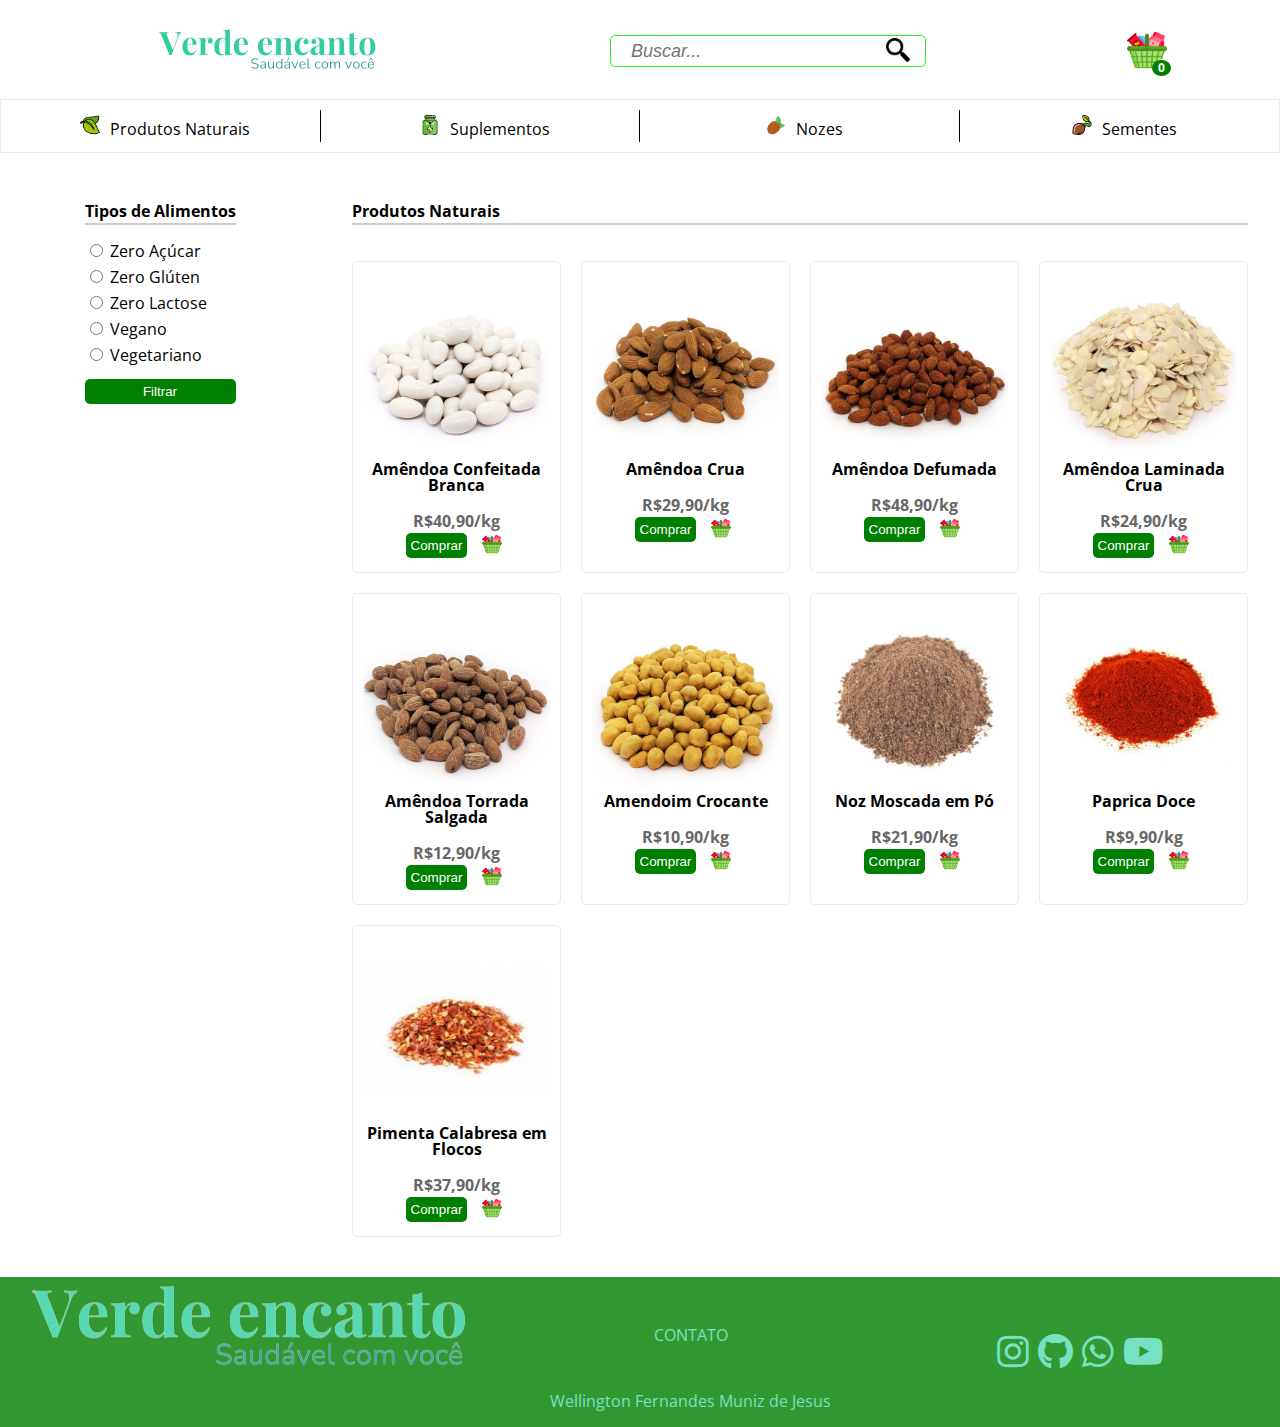
<file: html/index.html>
<!DOCTYPE html>
<html lang="pt-br">

<head>
    <meta charset="UTF-8">
    <meta name="viewport" content="width=device-width, initial-scale=1.0">
    <meta name="author" content="Wellington Fernandes Muniz de Jesus">
    <link rel="preconnect" href="https://fonts.googleapis.com">
    <link rel="preconnect" href="https://fonts.gstatic.com" crossorigin>
    <link href="https://fonts.googleapis.com/css2?family=Open+Sans:ital,wght@0,300..800;1,300..800&display=swap"
        rel="stylesheet">
    <link rel="stylesheet" href="https://cdnjs.cloudflare.com/ajax/libs/font-awesome/5.15.4/css/all.min.css">
    <link rel="stylesheet" href="../css/style.css">
    <title>Verde Encanto</title>
</head>

<body>
    <div class="container">
        <header>
            <div class="header-wrapper">
                <div>
                    <a href="#" target="_self">
                        <img id="page-logo" src="../img/main-page/verde_encanto-logo.png" alt="Logo verde encanto">
                    </a>
                </div>
                <form id="search-form" action="/search" method="GET">
                    <div id="search-box">
                        <input type="text" name="query" id="search-box-txt" placeholder="Buscar...">
                        <button type="submit">
                            <img src="../img/main-page/pesquisa-de-lupa.png" alt="Lupa de Busca">
                        </button>
                    </div>
                </form>
                <div id="cart-container">
                    <img id="logo-carrinho-header" src="../img/main-page/cesta_de_compras.png"
                        alt="Cesta de compras / Carrinho">
                    <span id="cart-counter">0</span>
                </div>
            </div>
        </header>

        <div class="nav-container">
            <div class="container">
                <nav>
                    <ul>
                        <div class="products-nav">
                            <li>
                                <a href="index.html" class="page-links">
                                    <figure class="product">
                                        <img src="../img/main-page/folha.png" alt="Folha Pesquisa">Produtos Naturais
                                    </figure>
                                </a>
                            </li>
                        </div>
                        <div class="products-nav">
                            <li>
                                <a href="supplements.html" class="page-links">
                                    <figure class="product">
                                        <img src="../img/main-page/suplemento-dietetico.png"
                                            alt="Suplemento Pesquisa">Suplementos
                                    </figure>
                                </a>
                            </li>
                        </div>
                        <div class="products-nav">
                            <li>
                                <a href="nuts.html" class="page-links">
                                    <figure class="product">
                                        <img src="../img/main-page/noz.png" alt="Nozes Pesquisa">Nozes
                                    </figure>
                                </a>
                            </li>
                        </div>
                        <div class="products-nav">
                            <li>
                                <a href="seeds.html" class="page-links">
                                    <figure class="product">
                                        <img src="../img/main-page/semente.png" alt="Semente Pesquisa">Sementes
                                    </figure>
                                </a>
                            </li>
                        </div>
                    </ul>
                </nav>
            </div>
        </div>

        <div class="main-container">
            <section id="lateral-menu">
                <fieldset id="food-type">
                    <legend>Tipos de Alimentos</legend>
                    <hr class="hr-food-filter">
                    <div>
                        <input class="lateral-filter" type="radio" id="zero_acucar" name="tipos-alimento">
                        <label for="zero_acucar">Zero Açúcar</label>
                    </div>
                    <div>
                        <input class="lateral-filter" type="radio" id="zero_gluten" name="tipos-alimento">
                        <label for="zero_gluten">Zero Glúten</label>
                    </div>
                    <div>
                        <input class="lateral-filter" type="radio" id="zero_lactose" name="tipos-alimento">
                        <label for="zero_lactose">Zero Lactose</label>
                    </div>
                    <div>
                        <input class="lateral-filter" type="radio" id="vegano" name="tipos-alimento">
                        <label for="vegano">Vegano</label>
                    </div>
                    <div>
                        <input class="lateral_filter" type="radio" id="vegetariano" name="tipos-alimento">
                        <label for="vegetariano">Vegetariano</label>
                    </div>
                    <div>
                        <input id="button-filter" type="button" value="Filtrar">
                    </div>
                </fieldset>
            </section>
            <section id="category-products">
                <legend>Produtos Naturais</legend>
                <hr class="hr-food-filter">
                <div class="products">
                    <li class="item">
                        <div class="product-image-wrapper">
                            <a href=""><img src="../img/products/amendoas/amendoa-confeitada-branca-granel.jpg"
                                    alt=""></a>
                        </div>
                        <div class="infobox">
                            <h2 class="product-name">Amêndoa Confeitada Branca</h2>
                            <div class="price">
                                <h2>R$40,90/kg</h2>
                            </div>
                            <div class="btn-add">
                                <div class="box-btn-left">
                                    <button class="buy-btn" type="button">Comprar</button>
                                </div>
                                <div class="box-btn-rigth">
                                    <button class="add-cart-btn" type="submit"><img
                                            src="../img/main-page/cesta_de_compras.png" class="logo-carrinho"
                                            alt="Adicionar ao Carrinho"></button>
                                </div>
                            </div>
                        </div>
                    </li>
                    <li class="item">
                        <div class="product-image-wrapper">
                            <a href=""><img src="../img/products/amendoas/amendoa-crua.jpg" alt=""></a>
                        </div>
                        <div class="infobox">
                            <h2 class="product-name">Amêndoa Crua</h2>
                            <div class="price">
                                <h2>R$29,90/kg</h2>
                            </div>
                            <div class="btn-add">
                                <div class="box-btn-left"><button class="buy-btn" type="button">Comprar</button></div>
                                <div class="box-btn-rigth"><button class="add-cart-btn" type="submit"><img
                                            src="../img/main-page/cesta_de_compras.png" class="logo-carrinho"
                                            alt="Adicionar ao Carrinho"></button></div>
                            </div>
                        </div>
                    </li>
                    <li class="item">
                        <div class="product-image-wrapper">
                            <a href=""><img src="../img/products/amendoas/amendoa-defumada-granel.jpg" alt=""></a>
                        </div>
                        <div class="infobox">
                            <h2 class="product-name">Amêndoa Defumada</h2>
                            <div class="price">
                                <h2>R$48,90/kg</h2>
                            </div>
                            <div class="btn-add">
                                <div class="box-btn-left"><button class="buy-btn" type="button">Comprar</button></div>
                                <div class="box-btn-rigth"><button class="add-cart-btn" type="submit"><img
                                            src="../img/main-page/cesta_de_compras.png" class="logo-carrinho"
                                            alt="Adicionar ao Carrinho"></button></div>
                            </div>
                        </div>
                    </li>
                    <li class="item">
                        <div class="product-image-wrapper">
                            <a href=""><img src="../img/products/amendoas/amendoa-laminada-crua-granel.jpg" alt=""></a>
                        </div>
                        <div class="infobox">
                            <h2 class="product-name">Amêndoa Laminada Crua</h2>
                            <div class="price">
                                <h2>R$24,90/kg</h2>
                            </div>
                            <div class="btn-add">
                                <div class="box-btn-left"><button class="buy-btn" type="button">Comprar</button></div>
                                <div class="box-btn-rigth"><button class="add-cart-btn" type="submit"><img
                                            src="../img/main-page/cesta_de_compras.png" class="logo-carrinho"
                                            alt="Adicionar ao Carrinho"></button></div>
                            </div>
                        </div>
                    </li>
                    <li class="item">
                        <div class="product-image-wrapper">
                            <a href=""><img src="../img/products/amendoas/amendoa-torrada-salgada-granel.jpg"
                                    alt=""></a>
                        </div>
                        <div class="infobox">
                            <h2 class="product-name">Amêndoa Torrada Salgada</h2>
                            <div class="price">
                                <h2>R$12,90/kg</h2>
                            </div>
                            <div class="btn-add">
                                <div class="box-btn-left"><button class="buy-btn" type="button">Comprar</button></div>
                                <div class="box-btn-rigth"><button class="add-cart-btn" type="submit"><img
                                            src="../img/main-page/cesta_de_compras.png" class="logo-carrinho"
                                            alt="Adicionar ao Carrinho"></button></div>
                            </div>
                        </div>
                    </li>
                    <li class="item">
                        <div class="product-image-wrapper">
                            <a href=""><img src="../img/products/amendoas/amendoim-crocante-granel.jpg" alt=""></a>
                        </div>
                        <div class="infobox">
                            <h2 class="product-name">Amendoim Crocante</h2>
                            <div class="price">
                                <h2>R$10,90/kg</h2>
                            </div>
                            <div class="btn-add">
                                <div class="box-btn-left"><button class="buy-btn" type="button">Comprar</button></div>
                                <div class="box-btn-rigth"><button class="add-cart-btn" type="submit"><img
                                            src="../img/main-page/cesta_de_compras.png" class="logo-carrinho"
                                            alt="Adicionar ao Carrinho"></button></div>
                            </div>
                        </div>
                    </li>
                    <li class="item">
                        <div class="product-image-wrapper">
                            <a href=""><img
                                    src="../img/products/amendoas/noz-moscada-em-po-granel-bela-cerealista-mini.jpg"
                                    alt=""></a>
                        </div>
                        <div class="infobox">
                            <h2 class="product-name">Noz Moscada em Pó</h2>
                            <div class="price">
                                <h2>R$21,90/kg</h2>
                            </div>
                            <div class="btn-add">
                                <div class="box-btn-left"><button class="buy-btn" type="button">Comprar</button></div>
                                <div class="box-btn-rigth"><button class="add-cart-btn" type="submit"><img
                                            src="../img/main-page/cesta_de_compras.png" class="logo-carrinho"
                                            alt="Adicionar ao Carrinho"></button>
                                </div>
                            </div>
                        </div>
                    </li>
                    <li class="item">
                        <div class="product-image-wrapper">
                            <a href=""><img src="../img/products/amendoas/paprica-doce-granel-bela-cerealista.jpeg"
                                    alt=""></a>
                        </div>
                        <div class="infobox">
                            <h2 class="product-name">Paprica Doce</h2>
                            <div class="price">
                                <h2>R$9,90/kg</h2>
                            </div>
                            <div class="btn-add">
                                <div class="box-btn-left"><button class="buy-btn" type="button">Comprar</button></div>
                                <div class="box-btn-rigth"><button class="add-cart-btn" type="submit"><img
                                            src="../img/main-page/cesta_de_compras.png" class="logo-carrinho"
                                            alt="Adicionar ao Carrinho"></button></div>
                            </div>
                        </div>
                    </li>
                    <li class="item">
                        <div class="product-image-wrapper">
                            <a href=""><img src="../img/products/amendoas/pimenta-calabresa-em-flocos.jpg" alt=""></a>
                        </div>
                        <div class="infobox">
                            <h2 class="product-name">Pimenta Calabresa em Flocos</h2>
                            <div class="price">
                                <h2>R$37,90/kg</h2>
                            </div>
                            <div class="btn-add">
                                <div class="box-btn-left"><button class="buy-btn" type="button">Comprar</button></div>
                                <div class="box-btn-rigth"><button class="add-cart-btn" type="submit"><img
                                            src="../img/main-page/cesta_de_compras.png" class="logo-carrinho"
                                            alt="Adicionar ao Carrinho"></button></div>
                            </div>
                        </div>
                    </li>
                </div>
            </section>
        </div>
        <footer>
            <section>
                <figure><img src="../img/main-page/verde_encanto-logo.png" alt="Logo Footer"></figure>
                <div>
                    <h3 id="contact"><a href="../html/form.html">CONTATO</a></h3>
                    <p id="myName">Wellington Fernandes Muniz de Jesus</p>
                </div>
                <div id="extern-icons">
                    <a href="https://www.instagram.com//wfmunizj" target="_blank"><i class="fab fa-instagram"
                            id="ig"></i></a>
                    <a href="http://www.github.com/wfmunizj" target="_blank"><i class="fab fa-github" id="git"></i></a>
                    <a href="https://wa.me/+5511998309108" target="_blank"><i class="fab fa-whatsapp" id="wpp"></i></a>
                    <a href="https://youtu.be/6gyb30Dkxr0" target="_blank"><i class="fab fa-youtube"></i></a>
                </div>
            </section>
        </footer>
    </div>

    <script src="../js/script.js"></script>
</body>

</html>
</file>
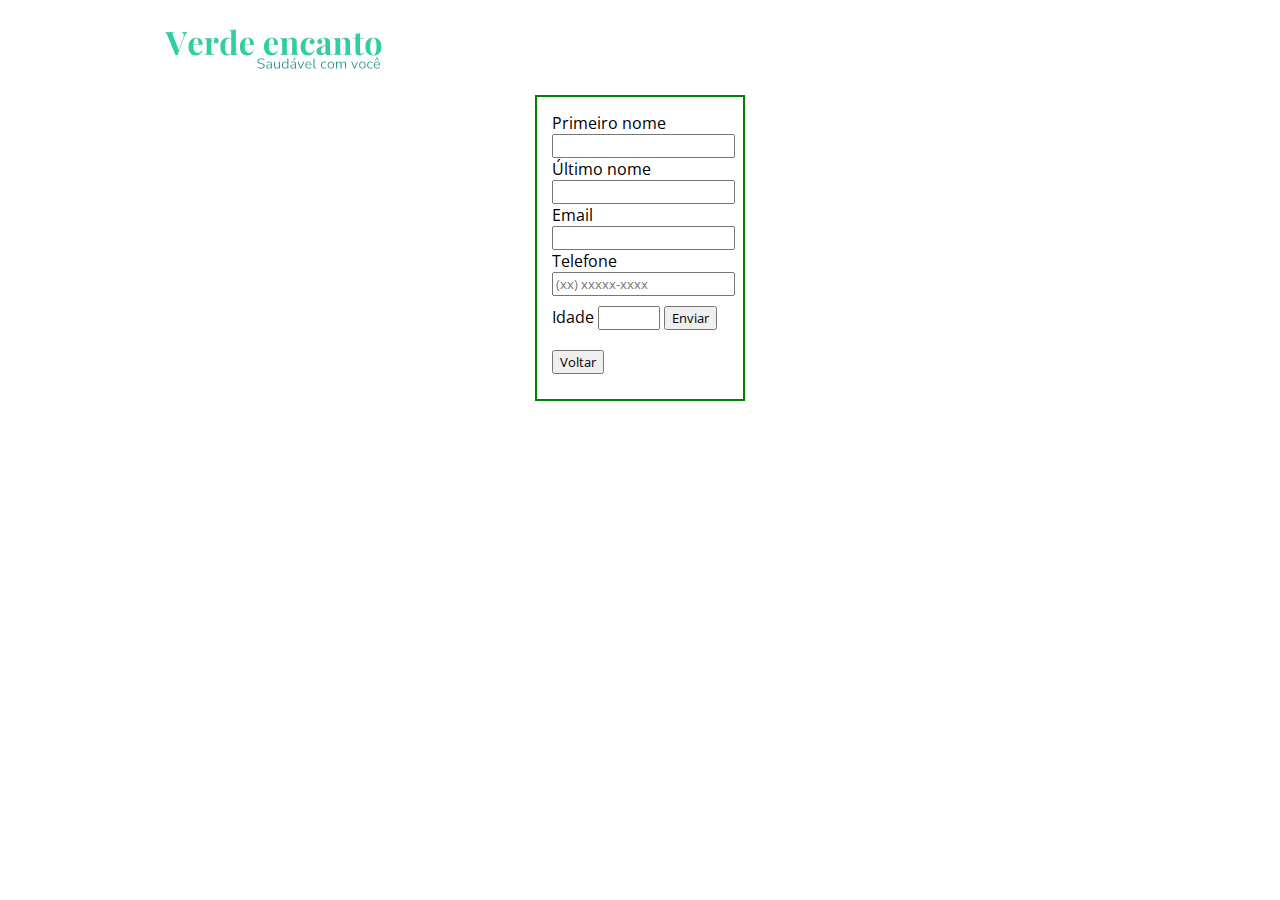
<file: html/form.html>
<!DOCTYPE html>
<html lang="pt-br">

<head>
    <meta charset="UTF-8">
    <meta name="viewport" content="width=device-width, initial-scale=1.0">
    <meta name="author" content="Wellington Fernandes Muniz de Jesus">
    <link rel="preconnect" href="https://fonts.googleapis.com">
    <link rel="preconnect" href="https://fonts.gstatic.com" crossorigin>
    <link href="https://fonts.googleapis.com/css2?family=Open+Sans:ital,wght@0,300..800;1,300..800&display=swap"
        rel="stylesheet">
    <link rel="stylesheet" href="/css/form-page.css">
    <title>Verde Encanto</title>
</head>

<body>
    <div class="container">
        <header>
            <div class="header-wrapper">
                <div>
                    <a href="/html/index.html" target="_self">
                        <img id="page-logo" src="../img/main-page/verde_encanto-logo.png" alt="Logo verde encanto">
                    </a>
                </div>
            </div>
        </header>
        <section>
            <form id="mainForm">
                <label for="fname">Primeiro nome
                    <input id="fname" type="text" required>
                </label>
                <span class="error" id="fnameError"></span>
                <label for="lname">Último nome
                    <input id="lname" type="text" required>
                </label>
                <span class="error" id="lnameError"></span>
                <label for="email">Email
                    <input id="email" type="email" required>
                </label>
                <span class="error" id="emailError"></span>
                <label for="telNo">Telefone
                    <input id="telNo" type="tel" placeholder="(xx) xxxxx-xxxx" pattern="\(\d{2}\) \d{5}-\d{4}" required>
                </label>
                <span class="error" id="telNoError"></span>
                <label for="age">Idade
                    <input id="age" type="number" min="0" max="120" required>
                </label>
                <span class="error" id="ageError"></span>
                <button type="button" id="send">Enviar</button>
                <button type="button" id="back"><a href="index.html">Voltar</a></button>
            </form>
        </section>
    </div>

    <script>
        document.getElementById('send').addEventListener('click', function () {
            const form = document.getElementById('mainForm');
            let isValid = true;

            document.querySelectorAll('.error').forEach(error => error.textContent = '');

            const fname = document.getElementById('fname');
            if (!fname.value.trim()) {
                document.getElementById('fnameError').textContent = 'Por favor, insira o primeiro nome.';
                isValid = false;
            }

            const lname = document.getElementById('lname');
            if (!lname.value.trim()) {
                document.getElementById('lnameError').textContent = 'Por favor, insira o último nome.';
                isValid = false;
            }

            const email = document.getElementById('email');
            if (!email.validity.valid) {
                document.getElementById('emailError').textContent = 'Por favor, insira um email válido.';
                isValid = false;
            }

            const telNo = document.getElementById('telNo');
            if (!telNo.validity.valid) {
                document.getElementById('telNoError').textContent = 'Por favor, insira um telefone válido no formato (xx) xxxxx-xxxx.';
                isValid = false;
            }

            const age = document.getElementById('age');
            if (!age.validity.valid) {
                document.getElementById('ageError').textContent = 'Por favor, insira uma idade válida (0-120).';
                isValid = false;
            }

            if (isValid) {
                alert('Formulário enviado com sucesso!');
                form.reset(); 
            }
        });
    </script>
</body>

</html>
</file>
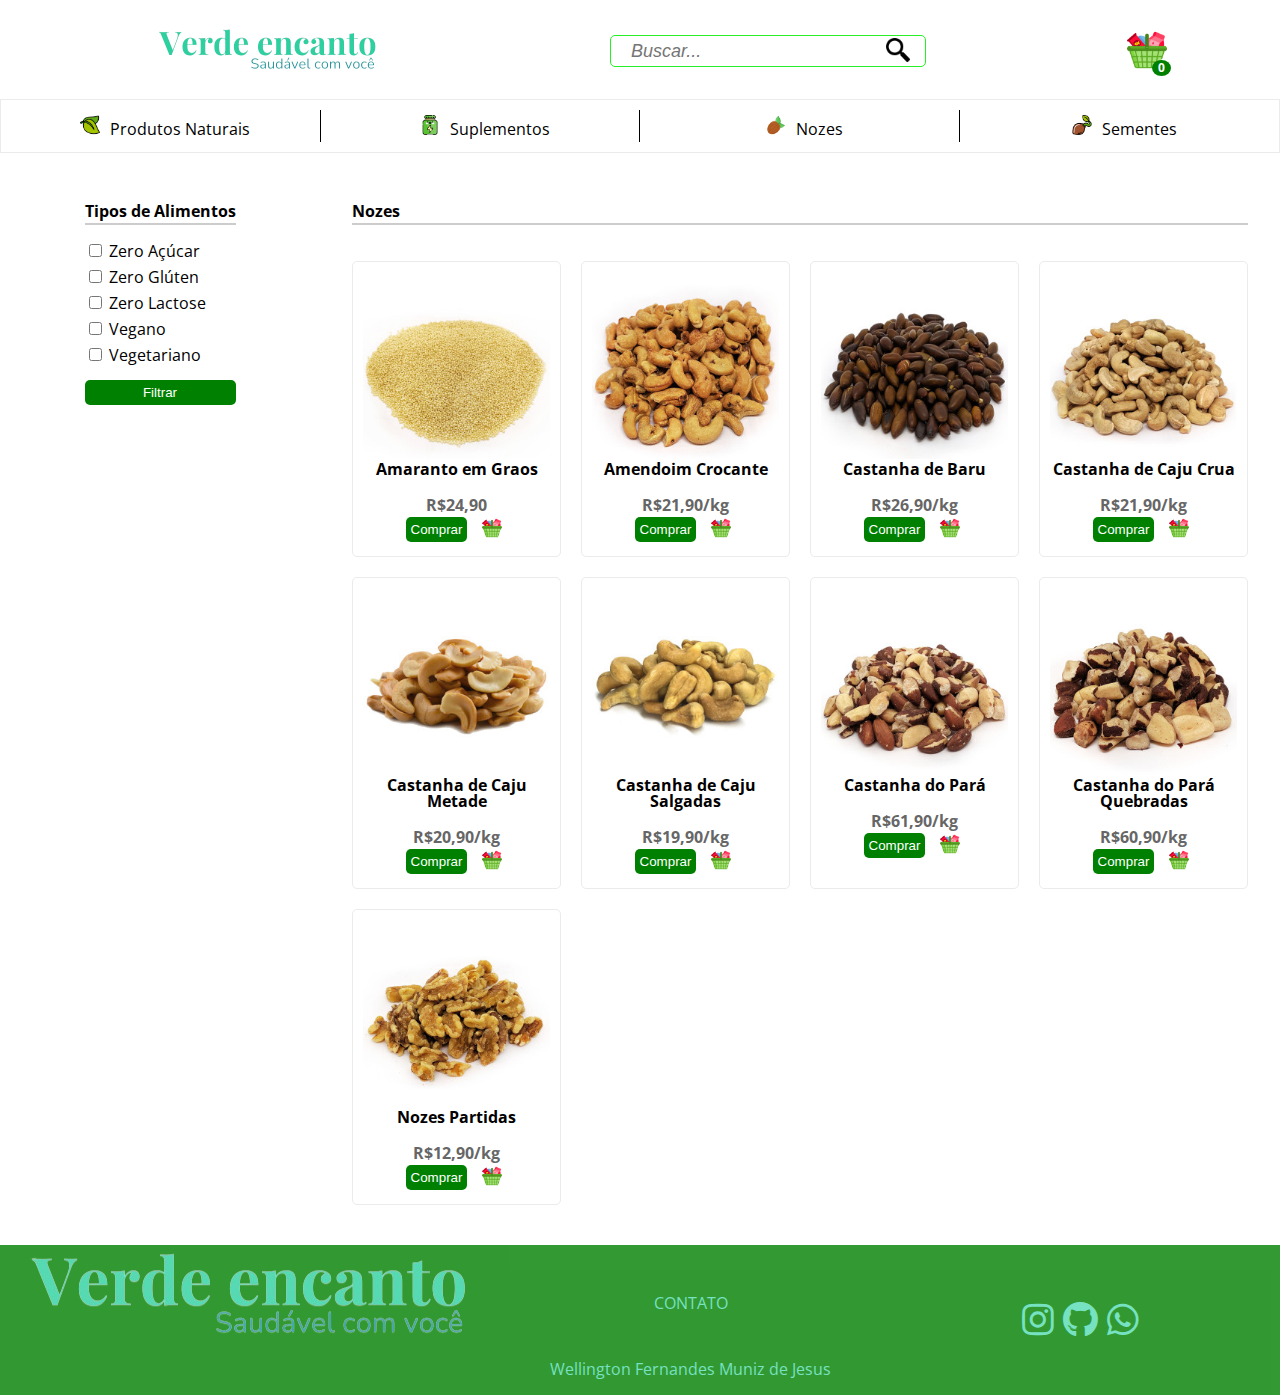
<file: html/nuts.html>
<!DOCTYPE html>
<html lang="pt-br">

<head>
    <meta charset="UTF-8">
    <meta name="viewport" content="width=device-width, initial-scale=1.0">
    <meta name="author" content="Wellington Fernandes Muniz de Jesus">
    <link rel="preconnect" href="https://fonts.googleapis.com">
    <link rel="preconnect" href="https://fonts.gstatic.com" crossorigin>
    <link href="https://fonts.googleapis.com/css2?family=Open+Sans:ital,wght@0,300..800;1,300..800&display=swap"
        rel="stylesheet">
    <link rel="stylesheet" href="https://cdnjs.cloudflare.com/ajax/libs/font-awesome/5.15.4/css/all.min.css">
    <link rel="stylesheet" href="../css/style.css">
    <title>Verde Encanto</title>
</head>

<body>
    <div class="container">
        <header>
            <div class="header-wrapper">
                <div>
                    <a href="#" target="_self">
                        <img id="page-logo" src="../img/main-page/verde_encanto-logo.png" alt="Logo verde encanto">
                    </a>
                </div>
                <form id="search-form" action="/search" method="GET">
                    <div id="search-box">
                        <input type="text" name="query" id="search-box-txt" placeholder="Buscar...">
                        <button type="submit">
                            <img src="../img/main-page/pesquisa-de-lupa.png" alt="Lupa de Busca">
                        </button>
                    </div>
                </form>
                <div id="cart-container">
                    <img id="logo-carrinho-header" src="../img/main-page/cesta_de_compras.png" alt="Cesta de compras / Carrinho">
                    <span id="cart-counter">0</span>
                </div>
            </div>
        </header>

        <div class="nav-container">
            <div class="container">
                <nav>
                    <ul>
                        <div class="products-nav">
                            <li>
                                <a href="index.html" class="page-links">
                                    <figure class="product">
                                        <img src="../img/main-page/folha.png" alt="Folha Pesquisa">Produtos Naturais
                                    </figure>
                                </a>
                            </li>
                        </div>
                        <div class="products-nav">
                            <li>
                                <a href="supplements.html" class="page-links">
                                    <figure class="product">
                                        <img src="../img/main-page/suplemento-dietetico.png" alt="Suplemento Pesquisa">Suplementos
                                    </figure>
                                </a>
                            </li>
                        </div>
                        <div class="products-nav">
                            <li>
                                <a href="nuts.html" class="page-links">
                                    <figure class="product">
                                        <img src="../img/main-page/noz.png" alt="Nozes Pesquisa">Nozes
                                    </figure>
                                </a>
                            </li>
                        </div>
                        <div class="products-nav">
                            <li>
                                <a href="seeds.html" class="page-links">
                                    <figure class="product">
                                        <img src="../img/main-page/semente.png" alt="Semente Pesquisa">Sementes
                                    </figure>
                                </a>
                            </li>
                        </div>
                    </ul>
                </nav>
            </div>
        </div>

        <div class="main-container">
            <section id="lateral-menu">
                <fieldset id="food-type">
                    <legend>Tipos de Alimentos</legend>
                    <hr class="hr-food-filter">
                    <div>
                        <input class="lateral-filter" type="checkbox" id="zero_acucar">
                        <label for="zero_acucar">Zero Açúcar</label>
                    </div>
                    <div>
                        <input class="lateral-filter" type="checkbox" id="zero_gluten">
                        <label for="zero_gluten">Zero Glúten</label>
                    </div>
                    <div>
                        <input class="lateral-filter" type="checkbox" id="zero_lactose">
                        <label for="zero_lactose">Zero Lactose</label>
                    </div>
                    <div>
                        <input class="lateral-filter" type="checkbox" id="vegano">
                        <label for="vegano">Vegano</label>
                    </div>
                    <div>
                        <input class="lateral_filter" type="checkbox" id="vegetariano">
                        <label for="vegetariano">Vegetariano</label>
                    </div>
                    <div>
                        <input id="button-filter" type="button" value="Filtrar">
                    </div>
                </fieldset>
            </section>
            <section id="category-products">
                <legend>Nozes</legend>
                <hr class="hr-food-filter">
                <div class="products">
                    <li class="item">
                        <div class="product-image-wrapper">
                            <a href=""><img src="../img/products/amendoim/amaranto-graos-granel.jpg" alt="amaranto-graos-granel"></a>
                        </div>
                        <div class="infobox">
                            <h2 class="product-name">Amaranto em Graos</h2>
                            <div class="price">
                                <h2>R$24,90</h2>
                            </div>
                            <div class="btn-add">
                                <div class="box-btn-left">
                                    <button class="buy-btn" id="teste" type="button">Comprar</button>
                                </div>
                                <div class="box-btn-rigth">
                                    <button class="add-cart-btn" type="submit"><img src="../img/main-page/cesta_de_compras.png"
                                            class="logo-carrinho" alt="Adicionar ao Carrinho"></button>
                                </div>
                            </div>
                        </div>
                    </li>
                    <li class="item">
                        <div class="product-image-wrapper">
                            <a href=""><img src="../img/products/amendoim/amendoim-crocante-granel.jpg" alt="amendoim-crocante-granel"></a>
                        </div>
                        <div class="infobox">
                            <h2 class="product-name">Amendoim Crocante</h2>
                            <div class="price">
                                <h2>R$21,90/kg</h2>
                            </div>
                            <div class="btn-add">
                                <div class="box-btn-left"><button class="buy-btn" type="button">Comprar</button></div>
                                <div class="box-btn-rigth"><button class="add-cart-btn" type="submit"><img
                                            src="../img/main-page/cesta_de_compras.png" class="logo-carrinho"
                                            alt="Adicionar ao Carrinho"></button></div>
                            </div>
                        </div>
                    </li>
                    <li class="item">
                        <div class="product-image-wrapper">
                            <a href=""><img src="../img/products/amendoim/castanha-de-baru-granel.jpg" alt="castanha-de-baru-granel"></a>
                        </div>
                        <div class="infobox">
                            <h2 class="product-name">Castanha de Baru</h2>
                            <div class="price">
                                <h2>R$26,90/kg</h2>
                            </div>
                            <div class="btn-add">
                                <div class="box-btn-left"><button class="buy-btn" type="button">Comprar</button></div>
                                <div class="box-btn-rigth"><button class="add-cart-btn" type="submit"><img
                                            src="../img/main-page/cesta_de_compras.png" class="logo-carrinho"
                                            alt="Adicionar ao Carrinho"></button></div>
                            </div>
                        </div>
                    </li>
                    <li class="item">
                        <div class="product-image-wrapper">
                            <a href=""><img src="../img/products/amendoim/castanha-de-caju-crua-w1-granel.jpg" alt="castanha-de-baru-granel"></a>
                        </div>
                        <div class="infobox">
                            <h2 class="product-name">Castanha de Caju Crua</h2>
                            <div class="price">
                                <h2>R$21,90/kg</h2>
                            </div>
                            <div class="btn-add">
                                <div class="box-btn-left"><button class="buy-btn" type="button">Comprar</button></div>
                                <div class="box-btn-rigth"><button class="add-cart-btn" type="submit"><img
                                            src="../img/main-page/cesta_de_compras.png" class="logo-carrinho"
                                            alt="Adicionar ao Carrinho"></button></div>
                            </div>
                        </div>
                    </li>
                    <li class="item">
                        <div class="product-image-wrapper">
                            <a href=""><img src="../img/products/amendoim/castanha-de-caju-metades.jpg" alt="castanha-de-caju-crua-w1-granel"></a>
                        </div>
                        <div class="infobox">
                            <h2 class="product-name">Castanha de Caju Metade</h2>
                            <div class="price">
                                <h2>R$20,90/kg</h2>
                            </div>
                            <div class="btn-add">
                                <div class="box-btn-left"><button class="buy-btn" type="button">Comprar</button></div>
                                <div class="box-btn-rigth"><button class="add-cart-btn" type="submit"><img
                                            src="../img/main-page/cesta_de_compras.png" class="logo-carrinho"
                                            alt="Adicionar ao Carrinho"></button></div>
                            </div>
                        </div>
                    </li>
                    <li class="item">
                        <div class="product-image-wrapper">
                            <a href=""><img src="../img/products/amendoim/castanha-de-caju-w1-torrada-salgada-.jpg" alt="castanha-de-caju-w1-torrada-salgada-"></a>
                        </div>
                        <div class="infobox">
                            <h2 class="product-name">Castanha de Caju Salgadas</h2>
                            <div class="price">
                                <h2>R$19,90/kg</h2>
                            </div>
                            <div class="btn-add">
                                <div class="box-btn-left"><button class="buy-btn" type="button">Comprar</button></div>
                                <div class="box-btn-rigth"><button class="add-cart-btn" type="submit"><img
                                            src="../img/main-page/cesta_de_compras.png" class="logo-carrinho"
                                            alt="Adicionar ao Carrinho"></button></div>
                            </div>
                        </div>
                    </li>
                    <li class="item">
                        <div class="product-image-wrapper">
                            <a href=""><img src="../img/products/amendoim/castanha-do-para-granel.jpg" alt="castanha-do-para-granel"></a>
                        </div>
                        <div class="infobox">
                            <h2 class="product-name">Castanha do Pará</h2>
                            <div class="price">
                                <h2>R$61,90/kg</h2>
                            </div>
                            <div class="btn-add">
                                <div class="box-btn-left"><button class="buy-btn" type="button">Comprar</button></div>
                                <div class="box-btn-rigth"><button class="add-cart-btn" type="submit"><img src="../img/main-page/cesta_de_compras.png" class="logo-carrinho" alt="Adicionar ao Carrinho"></button></div>
                            </div>
                        </div>
                    </li>
                    <li class="item">
                        <div class="product-image-wrapper">
                            <a href=""><img src="../img/products/amendoim/castanha-do-para-quebradas-.jpg" alt="castanha-do-para-quebradas-"></a>
                        </div>
                        <div class="infobox">
                            <h2 class="product-name">Castanha do Pará Quebradas</h2>
                            <div class="price">
                                <h2>R$60,90/kg</h2>
                            </div>
                            <div class="btn-add">
                                <div class="box-btn-left"><button class="buy-btn" type="button">Comprar</button></div>
                                <div class="box-btn-rigth"><button class="add-cart-btn" type="submit"><img
                                            src="../img/main-page/cesta_de_compras.png" class="logo-carrinho"
                                            alt="Adicionar ao Carrinho"></button></div>
                            </div>
                        </div>
                    </li>
                    <li class="item">
                        <div class="product-image-wrapper">
                            <a href=""><img src="../img/products/amendoim/nozes-quarts-extra-light.jpg" alt="nozes-quarts-extra-light"></a>
                        </div>
                        <div class="infobox">
                            <h2 class="product-name">Nozes Partidas</h2>
                            <div class="price">
                                <h2>R$12,90/kg</h2>
                            </div>
                            <div class="btn-add">
                                <div class="box-btn-left"><button class="buy-btn" type="button">Comprar</button></div>
                                <div class="box-btn-rigth"><button class="add-cart-btn" type="submit"><img
                                            src="../img/main-page/cesta_de_compras.png" class="logo-carrinho"
                                            alt="Adicionar ao Carrinho"></button></div>
                            </div>
                        </div>
                    </li>
                </div>
            </section>
        </div>
        <footer>
            <section>
                <figure><img src="../img/main-page/verde_encanto-logo.png" alt="Logo Footer"></figure>
                <div>
                    <h3 id="contact"><a href="../html/form.html">CONTATO</a></h3>
                    <p id="myName">Wellington Fernandes Muniz de Jesus</p>
                </div>
                <div id="extern-icons">
                    <a href="https://www.instagram.com//wfmunizj" target="_blank"><i class="fab fa-instagram" id="ig"></i></a>
                    <a href="http://www.github.com/wfmunizj" target="_blank"><i class="fab fa-github" id="git"></i></a>
                    <a href="https://wa.me/+5511998309108" target="_blank"><i class="fab fa-whatsapp" id="wpp"></i></a>
                </div>
            </section>
        </footer>
    </div>

    <script src="../js/script.js"></script>
</body>

</html>
</file>
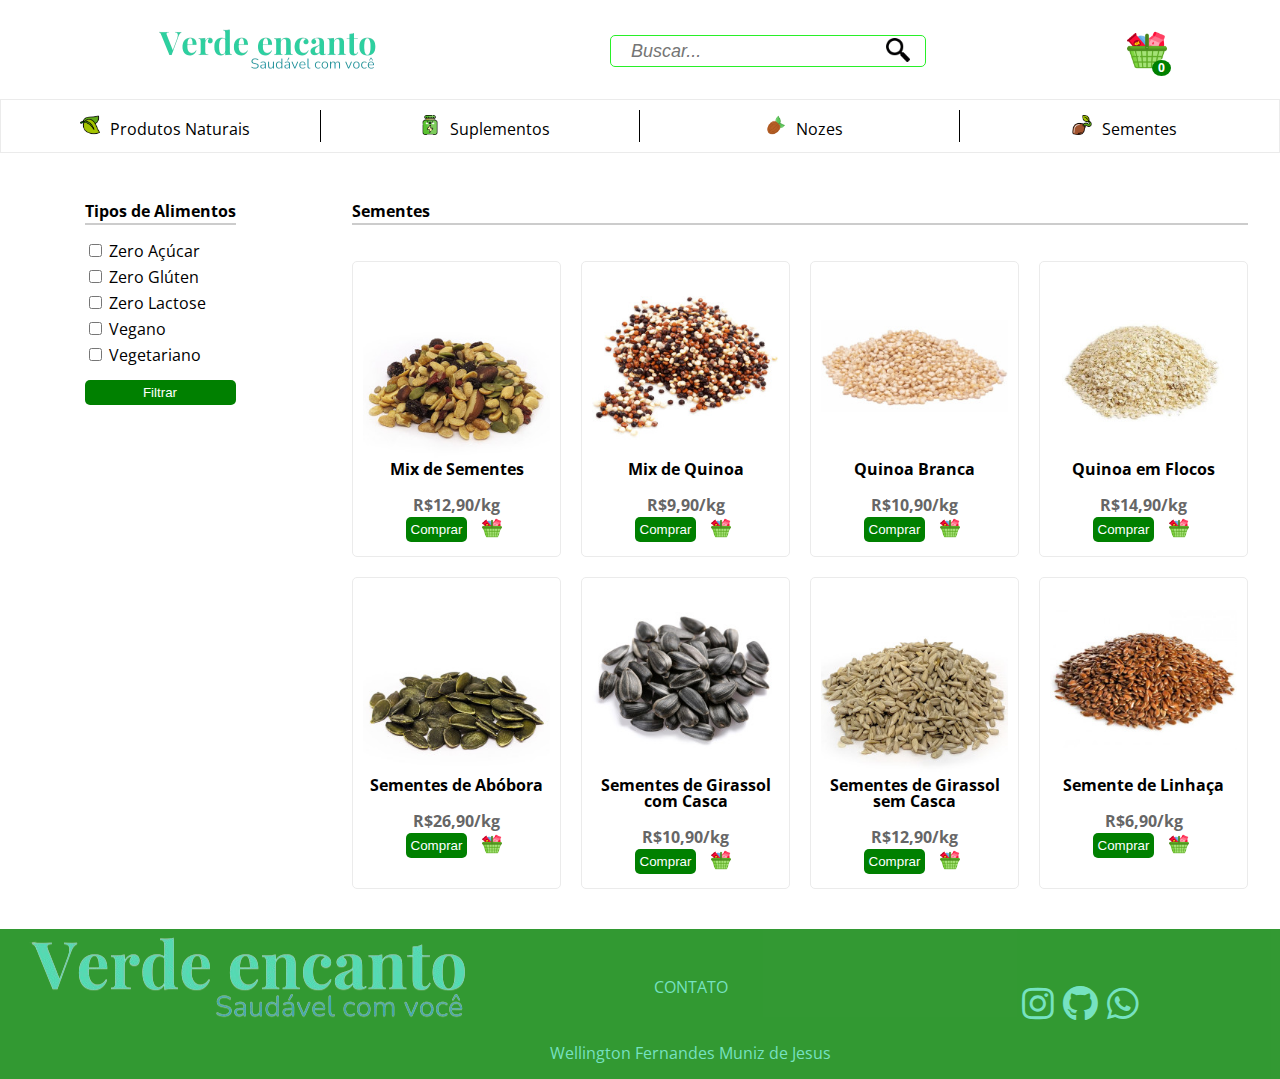
<file: html/seeds.html>
<!DOCTYPE html>
<html lang="pt-br">

<head>
    <meta charset="UTF-8">
    <meta name="viewport" content="width=device-width, initial-scale=1.0">
    <meta name="author" content="Wellington Fernandes Muniz de Jesus">
    <link rel="preconnect" href="https://fonts.googleapis.com">
    <link rel="preconnect" href="https://fonts.gstatic.com" crossorigin>
    <link href="https://fonts.googleapis.com/css2?family=Open+Sans:ital,wght@0,300..800;1,300..800&display=swap" rel="stylesheet">
    <link rel="stylesheet" href="https://cdnjs.cloudflare.com/ajax/libs/font-awesome/5.15.4/css/all.min.css">
    <link rel="stylesheet" href="../css/style.css">
    <title>Verde Encanto</title>
</head>

<body>
    <div class="container">
        <header>
            <div class="header-wrapper">
                <div>
                    <a href="#" target="_self">
                        <img id="page-logo" src="../img/main-page/verde_encanto-logo.png" alt="Logo verde encanto">
                    </a>
                </div>
                <form id="search-form" action="/search" method="GET">
                    <div id="search-box">
                        <input type="text" name="query" id="search-box-txt" placeholder="Buscar...">
                        <button type="submit">
                            <img src="../img/main-page/pesquisa-de-lupa.png" alt="Lupa de Busca">
                        </button>
                    </div>
                </form>
                <div id="cart-container">
                    <img id="logo-carrinho-header" src="../img/main-page/cesta_de_compras.png" alt="Cesta de compras / Carrinho">
                    <span id="cart-counter">0</span>
                </div>
            </div>
        </header>

        <div class="nav-container">
            <div class="container">
                <nav>
                    <ul>
                        <div class="products-nav">
                            <li>
                                <a href="index.html" class="page-links">
                                    <figure class="product">
                                        <img src="../img/main-page/folha.png" alt="Folha Pesquisa">Produtos Naturais
                                    </figure>
                                </a>
                            </li>
                        </div>
                        <div class="products-nav">
                            <li>
                                <a href="supplements.html" class="page-links">
                                    <figure class="product">
                                        <img src="../img/main-page/suplemento-dietetico.png" alt="Suplemento Pesquisa">Suplementos
                                    </figure>
                                </a>
                            </li>
                        </div>
                        <div class="products-nav">
                            <li>
                                <a href="nuts.html" class="page-links">
                                    <figure class="product">
                                        <img src="../img/main-page/noz.png" alt="Nozes Pesquisa">Nozes
                                    </figure>
                                </a>
                            </li>
                        </div>
                        <div class="products-nav">
                            <li>
                                <a href="seeds.html" class="page-links">
                                    <figure class="product">
                                        <img src="../img/main-page/semente.png" alt="Semente Pesquisa">Sementes
                                    </figure>
                                </a>
                            </li>
                        </div>
                    </ul>
                </nav>
            </div>
        </div>

        <div class="main-container">
            <section id="lateral-menu">
                <fieldset id="food-type">
                    <legend>Tipos de Alimentos</legend>
                    <hr class="hr-food-filter">
                    <div>
                        <input class="lateral-filter" type="checkbox" id="zero_acucar">
                        <label for="zero_acucar">Zero Açúcar</label>
                    </div>
                    <div>
                        <input class="lateral-filter" type="checkbox" id="zero_gluten">
                        <label for="zero_gluten">Zero Glúten</label>
                    </div>
                    <div>
                        <input class="lateral-filter" type="checkbox" id="zero_lactose">
                        <label for="zero_lactose">Zero Lactose</label>
                    </div>
                    <div>
                        <input class="lateral-filter" type="checkbox" id="vegano">
                        <label for="vegano">Vegano</label>
                    </div>
                    <div>
                        <input class="lateral_filter" type="checkbox" id="vegetariano">
                        <label for="vegetariano">Vegetariano</label>
                    </div>
                    <div>
                        <input id="button-filter" type="button" value="Filtrar">
                    </div>
                </fieldset>
            </section>
            <section id="category-products">
                <legend>Sementes</legend>
                <hr class="hr-food-filter">
                <div class="products">
                    <li class="item">
                        <div class="product-image-wrapper">
                            <a href=""><img src="../img/products/sementes/mix-de-sementes-granel.jpg" alt="mix-de-sementes-granel"></a>
                        </div>
                        <div class="infobox">
                            <h2 class="product-name">Mix de Sementes</h2>
                            <div class="price">
                                <h2>R$12,90/kg</h2>
                            </div>
                            <div class="btn-add">
                                <div class="box-btn-left">
                                    <button class="buy-btn" id="teste" type="button">Comprar</button>
                                </div>
                                <div class="box-btn-rigth">
                                    <button class="add-cart-btn" type="submit"><img src="../img/main-page/cesta_de_compras.png" class="logo-carrinho" alt="Adicionar ao Carrinho"></button>
                                </div>
                            </div>
                        </div>
                    </li>
                    <li class="item">
                        <div class="product-image-wrapper">
                            <a href=""><img src="../img/products/sementes/mix-quinoa-grao-granel-bela-cerealista.jpg" alt="mix-quinoa-grao-granel-bela-cerealista"></a>
                        </div>
                        <div class="infobox">
                            <h2 class="product-name">Mix de Quinoa</h2>
                            <div class="price">
                                <h2>R$9,90/kg</h2>
                            </div>
                            <div class="btn-add">
                                <div class="box-btn-left"><button class="buy-btn" type="button">Comprar</button></div>
                                <div class="box-btn-rigth"><button class="add-cart-btn" type="submit"><img src="../img/main-page/cesta_de_compras.png" class="logo-carrinho" alt="Adicionar ao Carrinho"></button></div>
                            </div>
                        </div>
                    </li>
                    <li class="item">
                        <div class="product-image-wrapper">
                            <a href=""><img src="../img/products/sementes/quinoa-branca-grao-bela-cerealista.jpg" alt="quinoa-branca-grao-bela-cerealista"></a>
                        </div>
                        <div class="infobox">
                            <h2 class="product-name">Quinoa Branca</h2>
                            <div class="price">
                                <h2>R$10,90/kg</h2>
                            </div>
                            <div class="btn-add">
                                <div class="box-btn-left"><button class="buy-btn" type="button">Comprar</button></div>
                                <div class="box-btn-rigth"><button class="add-cart-btn" type="submit"><img src="../img/main-page/cesta_de_compras.png" class="logo-carrinho" alt="Adicionar ao Carrinho"></button></div>
                            </div>
                        </div>
                    </li>
                    <li class="item">
                        <div class="product-image-wrapper">
                            <a href=""><img src="../img/products/sementes/quinoa-em-flocos-granel-emporio-rosa.jpg" alt="quinoa-em-flocos-granel-emporio-rosa"></a>
                        </div>
                        <div class="infobox">
                            <h2 class="product-name">Quinoa em Flocos</h2>
                            <div class="price">
                                <h2>R$14,90/kg</h2>
                            </div>
                            <div class="btn-add">
                                <div class="box-btn-left"><button class="buy-btn" type="button">Comprar</button></div>
                                <div class="box-btn-rigth"><button class="add-cart-btn" type="submit"><img src="../img/main-page/cesta_de_compras.png" class="logo-carrinho" alt="Adicionar ao Carrinho"></button></div>
                            </div>
                        </div>
                    </li>
                    <li class="item">
                        <div class="product-image-wrapper">
                            <a href=""><img src="../img/products/sementes/semente-de-abobora-s-casca-crua-aa-granel.jpg" alt="semente-de-abobora-s-casca-crua-aa-granel"></a>
                        </div>
                        <div class="infobox">
                            <h2 class="product-name">Sementes de Abóbora</h2>
                            <div class="price">
                                <h2>R$26,90/kg</h2>
                            </div>
                            <div class="btn-add">
                                <div class="box-btn-left"><button class="buy-btn" type="button">Comprar</button></div>
                                <div class="box-btn-rigth"><button class="add-cart-btn" type="submit"><img src="../img/main-page/cesta_de_compras.png" class="logo-carrinho" alt="Adicionar ao Carrinho"></button></div>
                            </div>
                        </div>
                    </li>
                    <li class="item">
                        <div class="product-image-wrapper">
                            <a href=""><img src="../img/products/sementes/semente-de-girassol-com-casca.jpg" alt="semente-de-girassol-com-casca"></a>
                        </div>
                        <div class="infobox">
                            <h2 class="product-name">Sementes de Girassol com Casca</h2>
                            <div class="price">
                                <h2>R$10,90/kg</h2>
                            </div>
                            <div class="btn-add">
                                <div class="box-btn-left"><button class="buy-btn" type="button">Comprar</button></div>
                                <div class="box-btn-rigth"><button class="add-cart-btn" type="submit"><img src="../img/main-page/cesta_de_compras.png" class="logo-carrinho" alt="Adicionar ao Carrinho"></button></div>
                            </div>
                        </div>
                    </li>
                    <li class="item">
                        <div class="product-image-wrapper">
                            <a href=""><img src="../img/products/sementes/semente-de-girassol-sem-casca-pepita.jpg" alt="semente-de-girassol-sem-casca-pepita"></a>
                        </div>
                        <div class="infobox">
                            <h2 class="product-name">Sementes de Girassol sem Casca</h2>
                            <div class="price">
                                <h2>R$12,90/kg</h2>
                            </div>
                            <div class="btn-add">
                                <div class="box-btn-left"><button class="buy-btn" type="button">Comprar</button></div>
                                <div class="box-btn-rigth"><button class="add-cart-btn" type="submit"><img src="../img/main-page/cesta_de_compras.png" class="logo-carrinho" alt="Adicionar ao Carrinho"></button></div>
                            </div>
                        </div>
                    </li>
                    <li class="item">
                        <div class="product-image-wrapper">
                            <a href=""><img src="../img/products/sementes/semente-de-linhaca-marrom-bela.jpg" alt="semente-de-linhaca-marrom-bela"></a>
                        </div>
                        <div class="infobox">
                            <h2 class="product-name">Semente de Linhaça</h2>
                            <div class="price">
                                <h2>R$6,90/kg</h2>
                            </div>
                            <div class="btn-add">
                                <div class="box-btn-left"><button class="buy-btn" type="button">Comprar</button></div>
                                <div class="box-btn-rigth"><button class="add-cart-btn" type="submit"><img src="../img/main-page/cesta_de_compras.png" class="logo-carrinho" alt="Adicionar ao Carrinho"></button></div>
                            </div>
                        </div>
                    </li>
                </div>
            </section>
        </div>
        <footer>
            <section>
                <figure><img src="../img/main-page/verde_encanto-logo.png" alt="Logo Footer"></figure>
                <div>
                    <h3 id="contact"><a href="../html/form.html">CONTATO</a></h3>
                    <p id="myName">Wellington Fernandes Muniz de Jesus</p>
                </div>
                <div id="extern-icons">
                    <a href="https://www.instagram.com/wfmunizj" target="_blank"><i class="fab fa-instagram" id="ig"></i></a>
                    <a href="http://www.github.com/wfmunizj" target="_blank"><i class="fab fa-github" id="git"></i></a>
                    <a href="https://wa.me/+5511998309108" target="_blank"><i class="fab fa-whatsapp" id="wpp"></i></a>
                </div>
            </section>
        </footer>
    </div>

    <script src="../js/script.js"></script>
</body>

</html>
</file>
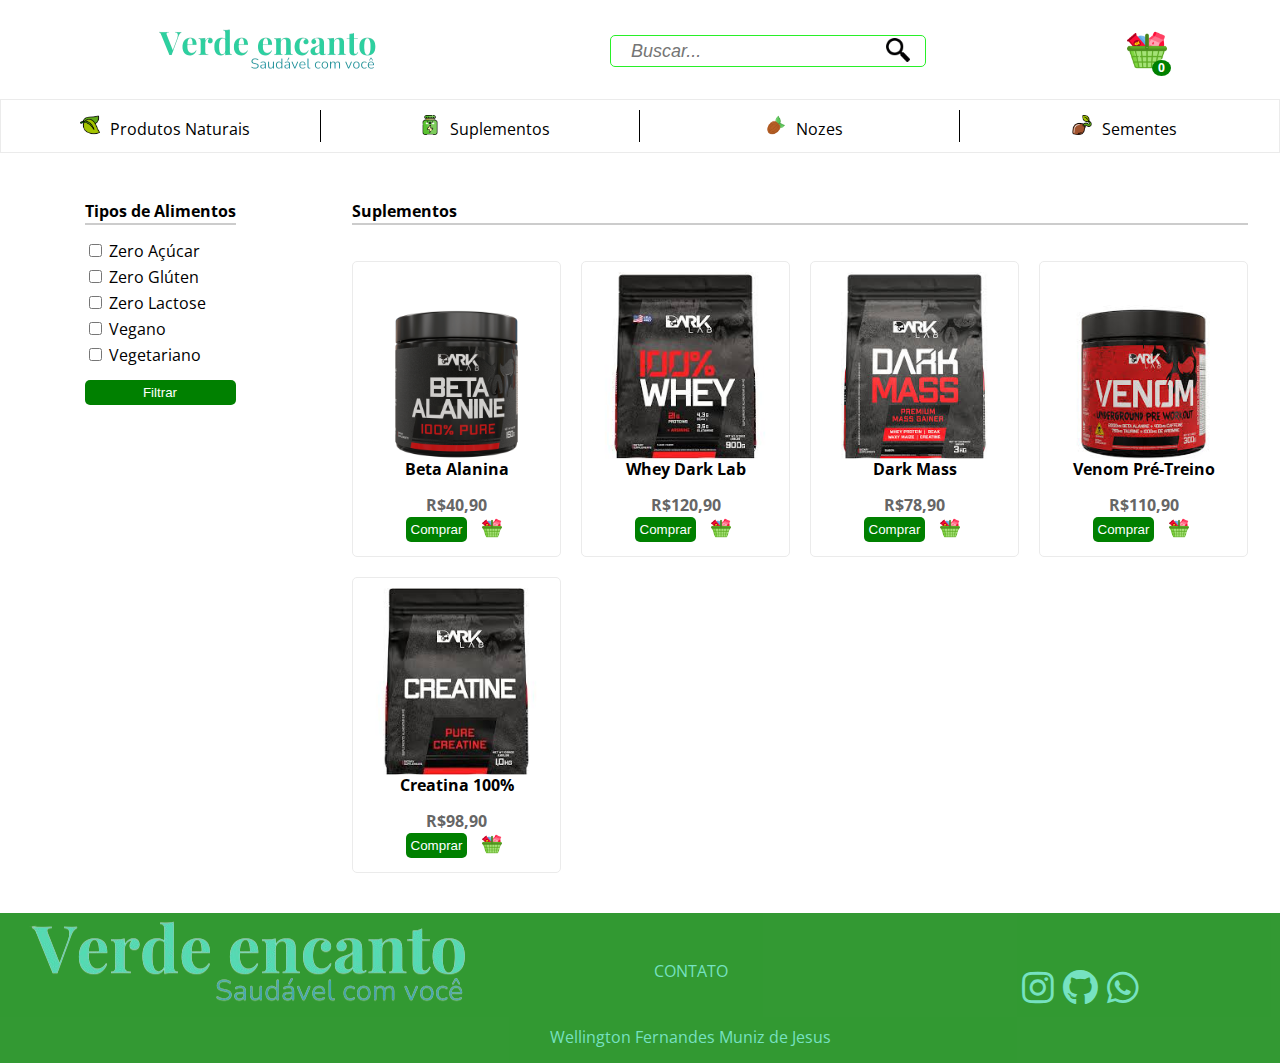
<file: html/supplements.html>
<!DOCTYPE html>
<html lang="pt-br">

<head>
    <meta charset="UTF-8">
    <meta name="viewport" content="width=device-width, initial-scale=1.0">
    <meta name="author" content="Wellington Fernandes Muniz de Jesus">
    <link rel="preconnect" href="https://fonts.googleapis.com">
    <link rel="preconnect" href="https://fonts.gstatic.com" crossorigin>
    <link href="https://fonts.googleapis.com/css2?family=Open+Sans:ital,wght@0,300..800;1,300..800&display=swap" rel="stylesheet">
    <link rel="stylesheet" href="https://cdnjs.cloudflare.com/ajax/libs/font-awesome/5.15.4/css/all.min.css">
    <link rel="stylesheet" href="../css/style.css">
    <title>Verde Encanto</title>
</head>

<body>
    <div class="container">
        <header>
            <div class="header-wrapper">
                <div>
                    <a href="#" target="_self">
                        <img id="page-logo" src="../img/main-page/verde_encanto-logo.png" alt="Logo verde encanto">
                    </a>
                </div>
                <form id="search-form" action="/search" method="GET">
                    <div id="search-box">
                        <input type="text" name="query" id="search-box-txt" placeholder="Buscar...">
                        <button type="submit">
                            <img src="../img/main-page/pesquisa-de-lupa.png" alt="Lupa de Busca">
                        </button>
                    </div>
                </form>
                <div id="cart-container">
                    <img id="logo-carrinho-header" src="../img/main-page/cesta_de_compras.png" alt="Cesta de compras / Carrinho">
                    <span id="cart-counter">0</span>
                </div>
            </div>
        </header>

        <div class="nav-container">
            <div class="container">
                <nav>
                    <ul>
                        <div class="products-nav">
                            <li>
                                <a href="index.html" class="page-links">
                                    <figure class="product">
                                        <img src="../img/main-page/folha.png" alt="Folha Pesquisa">Produtos Naturais
                                    </figure>
                                </a>
                            </li>
                        </div>
                        <div class="products-nav">
                            <li>
                                <a href="supplements.html" class="page-links">
                                    <figure class="product">
                                        <img src="../img/main-page/suplemento-dietetico.png" alt="Suplemento Pesquisa">Suplementos
                                    </figure>
                                </a>
                            </li>
                        </div>
                        <div class="products-nav">
                            <li>
                                <a href="nuts.html" class="page-links">
                                    <figure class="product">
                                        <img src="../img/main-page/noz.png" alt="Nozes Pesquisa">Nozes
                                    </figure>
                                </a>
                            </li>
                        </div>
                        <div class="products-nav">
                            <li>
                                <a href="seeds.html" class="page-links">
                                    <figure class="product">
                                        <img src="../img/main-page/semente.png" alt="Semente Pesquisa">Sementes
                                    </figure>
                                </a>
                            </li>
                        </div>
                    </ul>
                </nav>
            </div>
        </div>

        <div class="main-container">
            <section id="lateral-menu">
                <fieldset id="food-type">
                    <legend>Tipos de Alimentos</legend>
                    <hr class="hr-food-filter">
                    <div>
                        <input class="lateral-filter" type="checkbox" id="zero_acucar">
                        <label for="zero_acucar">Zero Açúcar</label>
                    </div>
                    <div>
                        <input class="lateral-filter" type="checkbox" id="zero_gluten">
                        <label for="zero_gluten">Zero Glúten</label>
                    </div>
                    <div>
                        <input class="lateral-filter" type="checkbox" id="zero_lactose">
                        <label for="zero_lactose">Zero Lactose</label>
                    </div>
                    <div>
                        <input class="lateral-filter" type="checkbox" id="vegano">
                        <label for="vegano">Vegano</label>
                    </div>
                    <div>
                        <input class="lateral_filter" type="checkbox" id="vegetariano">
                        <label for="vegetariano">Vegetariano</label>
                    </div>
                    <div>
                        <input id="button-filter" type="button" value="Filtrar">
                    </div>
                </fieldset>
            </section>
            <section id="category-products">
                <legend>Suplementos</legend>
                <hr class="hr-food-filter">
                <div class="products">
                    <li class="item">
                        <div class="product-image-wrapper">
                            <a href=""><img src="../img/products/suplementos/beta-alanina.png" alt="beta-alanina"></a>
                        </div>
                        <div class="infobox">
                            <h2 class="product-name">Beta Alanina</h2>
                            <div class="price">
                                <h2>R$40,90</h2>
                            </div>
                            <div class="btn-add">
                                <div class="box-btn-left">
                                    <button class="buy-btn" type="button">Comprar</button>
                                </div>
                                <div class="box-btn-rigth">
                                    <button class="add-cart-btn" type="submit"><img src="../img/main-page/cesta_de_compras.png"
                                            class="logo-carrinho" alt="Adicionar ao Carrinho"></button>
                                </div>
                            </div>
                        </div>
                    </li>
                    <li class="item">
                        <div class="product-image-wrapper">
                            <a href=""><img src="../img/products/suplementos/whey-dark-lab.jpeg" alt="whey-dark"></a>
                        </div>
                        <div class="infobox">
                            <h2 class="product-name">Whey Dark Lab</h2>
                            <div class="price">
                                <h2>R$120,90</h2>
                            </div>
                            <div class="btn-add">
                                <div class="box-btn-left"><button class="buy-btn" type="button">Comprar</button></div>
                                <div class="box-btn-rigth"><button class="add-cart-btn" type="submit"><img
                                            src="../img/main-page/cesta_de_compras.png" class="logo-carrinho"
                                            alt="Adicionar ao Carrinho"></button></div>
                            </div>
                        </div>
                    </li>
                    <li class="item">
                        <div class="product-image-wrapper">
                            <a href=""><img src="../img/products/suplementos/dark-mass.jpeg" alt="dark-mass"></a>
                        </div>
                        <div class="infobox">
                            <h2 class="product-name">Dark Mass</h2>
                            <div class="price">
                                <h2>R$78,90</h2>
                            </div>
                            <div class="btn-add">
                                <div class="box-btn-left"><button class="buy-btn" type="button">Comprar</button></div>
                                <div class="box-btn-rigth"><button class="add-cart-btn" type="submit"><img
                                            src="../img/main-page/cesta_de_compras.png" class="logo-carrinho"
                                            alt="Adicionar ao Carrinho"></button></div>
                            </div>
                        </div>
                    </li>
                    <li class="item">
                        <div class="product-image-wrapper">
                            <a href=""><img src="../img/products/suplementos/venom-pre-treino.jpeg" alt="venom-pre-treino"></a>
                        </div>
                        <div class="infobox">
                            <h2 class="product-name">Venom Pré-Treino</h2>
                            <div class="price">
                                <h2>R$110,90</h2>
                            </div>
                            <div class="btn-add">
                                <div class="box-btn-left"><button class="buy-btn" type="button">Comprar</button></div>
                                <div class="box-btn-rigth"><button class="add-cart-btn" type="submit"><img
                                            src="../img/main-page/cesta_de_compras.png" class="logo-carrinho"
                                            alt="Adicionar ao Carrinho"></button></div>
                            </div>
                        </div>
                    </li>
                    <li class="item">
                        <div class="product-image-wrapper">
                            <a href=""><img src="../img/products/suplementos/creatina-100-dark.jpeg" alt="creatina-100-dark"></a>
                        </div>
                        <div class="infobox">
                            <h2 class="product-name">Creatina 100%</h2>
                            <div class="price">
                                <h2>R$98,90</h2>
                            </div>
                            <div class="btn-add">
                                <div class="box-btn-left"><button class="buy-btn" type="button">Comprar</button></div>
                                <div class="box-btn-rigth"><button class="add-cart-btn" type="submit"><img
                                            src="../img/main-page/cesta_de_compras.png" class="logo-carrinho"
                                            alt="Adicionar ao Carrinho"></button></div>
                            </div>
                        </div>
                    </li>
                </div>
            </section>
        </div>
        <footer>
            <section>
                <figure><img src="../img/main-page/verde_encanto-logo.png" alt="Logo Footer"></figure>
                <div>
                    <h3 id="contact"><a href="../html/form.html">CONTATO</a></h3>
                    <p id="myName">Wellington Fernandes Muniz de Jesus</p>
                </div>
                <div id="extern-icons">
                    <a href="https://www.instagram.com//wfmunizj" target="_blank"><i class="fab fa-instagram" id="ig"></i></a>
                    <a href="http://www.github.com/wfmunizj" target="_blank"><i class="fab fa-github" id="git"></i></a>
                    <a href="https://wa.me/+5511998309108" target="_blank"><i class="fab fa-whatsapp" id="wpp"></i></a>
                </div>
            </section>
        </footer>
    </div>

    <script src="../js/script.js"></script>
</body>

</html>
</file>
<file: css/form-page.css>
:root {
    --main-font-family: 'Open Sans', sans-serif;
    --alt-font-family: 'Open Sans', sans-serif;
    --main-color-site: green;
}

*{
    font-family: var(--main-font-family);
}

header {
    display: flex;
    flex-direction: column;
    margin: 10px auto 0;
    max-width: 80%;
}

.header-wrapper {
    display: flex;
    width: 100%;
    align-items: center;
    justify-content: space-between;
    margin: 15px;
}

#page-logo {
    width: 250px;
}

.container>section{
    border: 2px solid var(--main-color-site);
    padding: 15px;
    display: flex;
    max-width: 14%;
    margin: 0 auto;
}

form > button, button>a{
    margin: 10px auto;
    text-decoration: none;
    color: black;
}
</file>
<file: css/style.css>
/* http://meyerweb.com/eric/tools/css/reset/ 
   v2.0 | 20110126
   License: none (public domain)
*/

html,
body,
div,
span,
applet,
object,
iframe,
h1,
h2,
h3,
h4,
h5,
h6,
p,
blockquote,
pre,
a,
abbr,
acronym,
address,
big,
cite,
code,
del,
dfn,
em,
img,
ins,
kbd,
q,
s,
samp,
small,
strike,
strong,
sub,
sup,
tt,
var,
b,
u,
i,
center,
dl,
dt,
dd,
ol,
ul,
li,
fieldset,
form,
label,
legend,
table,
caption,
tbody,
tfoot,
thead,
tr,
th,
td,
article,
aside,
canvas,
details,
embed,
figure,
figcaption,
footer,
header,
hgroup,
menu,
nav,
output,
ruby,
section,
summary,
time,
mark,
audio,
video {
    margin: 0;
    padding: 0;
    border: 0;
    font-size: 100%;
    font: inherit;
    vertical-align: baseline;
}

/* HTML5 display-role reset for older browsers */
article,
aside,
details,
figcaption,
figure,
footer,
header,
hgroup,
menu,
nav,
section {
    display: block;
}

*,
*::before,
*::after {
    box-sizing: border-box;
}


:root {
    --main-font-family: 'Open Sans', sans-serif;
    --alt-font-family: 'Open Sans', sans-serif;
    --main-color-site: green;
}

body {
    line-height: 1;
    font-family: var(--main-font-family);
}

ol,
ul {
    list-style: none;
}

blockquote,
q {
    quotes: none;
}

blockquote:before,
blockquote:after,
q:before,
q:after {
    content: none;
}

table {
    border-collapse: collapse;
}

.container {
    max-width: 100%;
    margin: 0 auto;
}

header {
    display: flex;
    flex-direction: column;
    margin: 10px auto 0;
    max-width: 80%;
}

.header-wrapper {
    display: flex;
    width: 100%;
    align-items: center;
    justify-content: space-between;
    margin: 15px;
}

#search-form {
    width: 300px;
    margin: auto;
}

#search-box {
    display: flex;
    align-items: center;
    width: 100%;
}

#search-box-txt {
    border: 1px solid rgb(40, 240, 40);
    border-radius: 5px;
    padding: 5px 20px;
    background-color: transparent;
    font-style: italic;
    font-size: 18px;
    height: 32px;
    flex-grow: 1;
}

#search-box button {
    background: none;
    border: none;
    padding: 0;
    margin-left: -40px;
    cursor: pointer;
}

#search-box button img {
    width: 24px;
    height: 24px;
}

#cart-container {
    position: relative;
    display: inline-block;
}

#logo-carrinho-header {
    max-width: 40px;
    max-height: 40px;
}

#cart-counter {
    position: absolute;
    top: 30px;
    right: -4px;
    background-color: var(--main-color-site);
    color: white;
    border-radius: 50%;
    padding: 2px 6px;
    font-size: 12px;
    font-weight: bold;
}

#page-logo {
    width: 250px;
}

nav {
    height: 50%;
}

.nav-container {
    width: 100%;
    position: relative;
    margin-top: 7px;
    border: 1px solid #ebebeb;
}

nav ul {
    display: flex;
    padding: 10px 0;
}

.page-links {
    text-decoration: none;
    color: black;
}

.products-nav {
    width: 100%;
    text-align: center;
    border-right: 1px solid;
    padding: 5px;
}

.products-nav:nth-child(4) {
    border: none;
}

figure.product>img {
    width: 20px;
    margin: 0 10px;
}

.product-name {
    margin-bottom: 20px;
    font-family: var(--alt-font-family);
    font-weight: 700;
}

.price>h2 {
    font-family: var(--main-font-family);
    font-weight: bold;
    color: #666666;
}

#lateral-menu {
    display: flex;
    width: 25%;
}

.lateral-filter {
    margin-bottom: 10px;
}

#food-type {
    margin: 30px auto 0;
    text-align: left;
}

#food-type>legend,
#category-products>legend {
    font-family: var(--alt-font-family);
    font-weight: 700;
    margin: 30px auto 0;
}

.hr-food-filter {
    width: 100%;
    margin: 4px auto 16px;
    border: 1px solid #ccc;
}

#category-products {
    width: 70%;
    margin: 0 auto;
}

#button-filter {
    margin-top: 16px;
}

#button-filter,
.buy-btn {
    width: 100%;
    border-radius: 5px;
    background-color: var(--main-color-site);
    color: white;
    border: none;
    padding: 5px;
    cursor: pointer;
}

.btn-add {
    display: flex;
    justify-content: center;
    align-items: center;
    width: 100%;
}

.box-btn-left {
    margin-right: 10px;
}

.add-cart-btn {
    background: none;
    border: none;
    padding: 5px;
    cursor: pointer;
}

.logo-carrinho {
    max-width: 20px;
}

.main-container {
    display: flex;
    justify-content: space-between;
    margin: 20px auto;
}

.products {
    display: grid;
    grid-template-columns: repeat(auto-fill, minmax(200px, 1fr));
    gap: 20px;
    padding: 20px 0;
}

.item {
    border: 1px solid #ebebeb;
    border-radius: 5px;
    padding: 10px;
    text-align: center;
    transition: transform 0.2s;
    list-style: none;
}

.product-image-wrapper img {
    width: 100%;
    height: auto;
}

footer>section {
    display: flex;
    max-width: 100%;
    height: 150px;
    background-color: var(--main-color-site);
    opacity: 80%;
}

#contact, #contact>a, #myName{
    text-decoration: none;
    color: #55DBB2;
    margin: 50px ;
    text-align: center;
}

#extern-icons, #extern-icons>a{
    margin: auto;
    font-size: 36px;
    color: #55DBB2;
}
</file>
